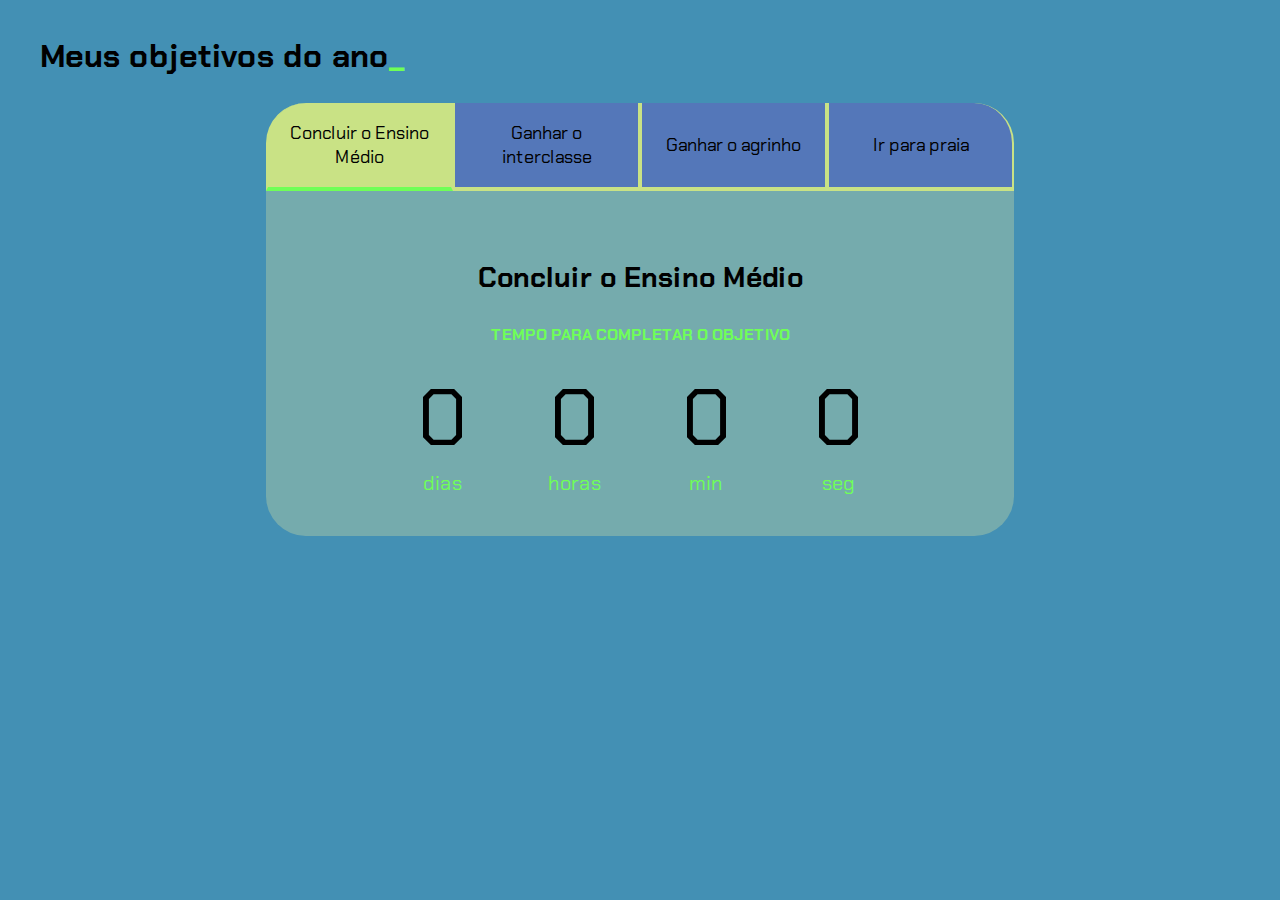
<file: Edu-3D/index.html>
<!DOCTYPE html>
<html lang="pt-br">

<head>
    <meta charset="UTF-8">
    <meta name="viewport" content="width=device-width, initial-scale=1.0">
    <title>Meus objetivos do ano</title>
    <link rel="stylesheet" href="style.css">
</head>

<body>
    <section class="conteudo-principal">
        <h2 class="titulo-principal">Meus objetivos do ano<span>_</span></h2>
        <div class="conteudo">
            <div class="botoes">
                <button class="botao ativo">Concluir o Ensino Médio</button>
                <button class="botao">Ganhar o interclasse</button>
                <button class="botao">Ganhar o agrinho</button>
                <button class="botao">Ir para praia</button>
            </div>
            <div class="abas-textos">
                <div class="aba-conteudo ativo">
                    <h3 class="aba-conteudo-titulo-principal">Concluir o Ensino Médio</h3>
                    <h4 class="aba-conteudo-titulo-secundario">Tempo para completar o objetivo</h4>
                    <div class="contador">
                        <div class="contador-digito">
                            <p class="contador-digito-numero" id="dias0"></p>
                            <p class="contador-digito-texto">dias</p>
                        </div>
                        <div class="contador-digito">
                            <p class="contador-digito-numero" id="horas0"></p>
                            <p class="contador-digito-texto">horas</p>
                        </div>
                        <div class="contador-digito">
                            <p class="contador-digito-numero" id="min0"></p>
                            <p class="contador-digito-texto">min</p>
                        </div>
                        <div class="contador-digito">
                            <p class="contador-digito-numero" id="seg0"></p>
                            <p class="contador-digito-texto">seg</p>
                        </div>
                    </div>
                </div>
                <div class="aba-conteudo">
                    <h3 class="aba-conteudo-titulo-principal">Ganhar o interclasse</h3>
                    <h4 class="aba-conteudo-titulo-secundario">Tempo para completar o objetivo</h4>
                    <div class="contador">
                        <div class="contador-digito">
                            <p class="contador-digito-numero" id="dias1"></p>
                            <p class="contador-digito-texto">dias</p>
                        </div>
                        <div class="contador-digito">
                            <p class="contador-digito-numero" id="horas1"></p>
                            <p class="contador-digito-texto">horas</p>
                        </div>
                        <div class="contador-digito">
                            <p class="contador-digito-numero" id="min1"></p>
                            <p class="contador-digito-texto">min</p>
                        </div>
                        <div class="contador-digito">
                            <p class="contador-digito-numero" id="seg1"></p>
                            <p class="contador-digito-texto">seg</p>
                        </div>
                    </div>
                </div>
                <div class="aba-conteudo">
                    <h3 class="aba-conteudo-titulo-principal">Ganhar o agrinho</h3>
                    <h4 class="aba-conteudo-titulo-secundario">Tempo para completar o objetivo</h4>
                    <div class="contador">
                        <div class="contador-digito">
                            <p class="contador-digito-numero" id="dias2"></p>
                            <p class="contador-digito-texto">dias</p>
                        </div>
                        <div class="contador-digito">
                            <p class="contador-digito-numero" id="horas2"></p>
                            <p class="contador-digito-texto">horas</p>
                        </div>
                        <div class="contador-digito">
                            <p class="contador-digito-numero" id="min2"></p>
                            <p class="contador-digito-texto">min</p>
                        </div>
                        <div class="contador-digito">
                            <p class="contador-digito-numero" id="seg2"></p>
                            <p class="contador-digito-texto">seg</p>
                        </div>
                    </div>
                </div>
                <div class="aba-conteudo">
                    <h3 class="aba-conteudo-titulo-principal">Ir para praia</h3>
                    <h4 class="aba-conteudo-titulo-secundario">Tempo para completar o objetivo</h4>
                    <div class="contador">
                        <div class="contador-digito">
                            <p class="contador-digito-numero" id="dias3"></p>
                            <p class="contador-digito-texto">dias</p>
                        </div>
                        <div class="contador-digito">
                            <p class="contador-digito-numero" id="horas3"></p>
                            <p class="contador-digito-texto">horas</p>
                        </div>
                        <div class="contador-digito">
                            <p class="contador-digito-numero" id="min3"></p>
                            <p class="contador-digito-texto">min</p>
                        </div>
                        <div class="contador-digito">
                            <p class="contador-digito-numero" id="seg3"></p>
                            <p class="contador-digito-texto">seg</p>
                        </div>
                    </div>
                </div>
            </div>
        </div>
    </section>
    <script src="main.js"></script>
</body>

</html>
</file>
<file: Edu-3D/style.css>
@import url('https://fonts.googleapis.com/css2?family=Chakra+Petch:wght@400;700&display=swap');

:root {
    --cor-de-fundo: #4390b4;
    --verde: #6FFF57;
    --branco: #000000;
    --botao-ativo: #c9e285;
    --botao-inativo: rgba(102, 94, 189, 0.5);
    --texto-fundo: rgba(236, 235, 160, 0.3);
}

body {
    background-color: var(--cor-de-fundo);
    color: var(--branco);
    font-family: 'Chakra Petch', sans-serif;
}


.conteudo-principal {
    display: flex;
    flex-direction: column;
    justify-content: center;
    align-items: center;
    max-width: 1200px;
    width: 100%;
    margin: 0 auto;
}

.titulo-principal {
    text-align: left;
    width: 100%;
    font-size: 32px;
}

.titulo-principal span {
    color: var(--verde);
}


.botao {
    font-family: 'Chakra Petch', sans-serif;
    background-color: var(--botao-inativo);
    color: var(--branco);
    display: flex;
    justify-content: center;
    padding: 1em;
    font-size: 18px;
    align-items: center;
    width: 100%;
    border-bottom: 4px solid var(--botao-ativo);
    border-left: 2px solid var(--botao-ativo);
    border-right: 2px solid var(--botao-ativo);
    border-top: none;
}

.botao:first-child {
    border-radius: 40px 40px 0 0;
}

.botoes {
    display: block;
}

.botao.ativo{
    background-color: var(--botao-ativo);
    border-bottom: 4px solid var(--verde);
}

.abas-textos{
    background-color: var(--texto-fundo);
    padding: 40px;
    border-radius: 0 0 40px 40px;
}
.aba-conteudo.ativo{
    display:block;
}

.aba-conteudo{
    display: none;
}

.aba-conteudo-titulo-principal{
    font-size: 28px;
    text-align: center;
}
.aba-conteudo-titulo-secundario{
    text-align: center;
    color: var(--verde);
    text-transform: uppercase;
}

.contador{
    display:flex;
    justify-content: center;
    flex-wrap: wrap;
}
.contador-digito{
    padding: 0 16px;
    text-align: center;
    min-width: 100px;
}

.contador-digito-numero{
    font-size: 80px;
    margin: 0;

}

.contador-digito-texto{
    color: var(--verde);
    font-size: 20px;
    margin: 0;

}

@media screen and (min-width: 768px) {
    .botoes {
        display: flex;
    }

    .botao:first-child {
        border-radius: 40px 0 0 0;
    }

    .botao:last-child {
        border-radius: 0 40px 0 0;
    }
}
</file>
